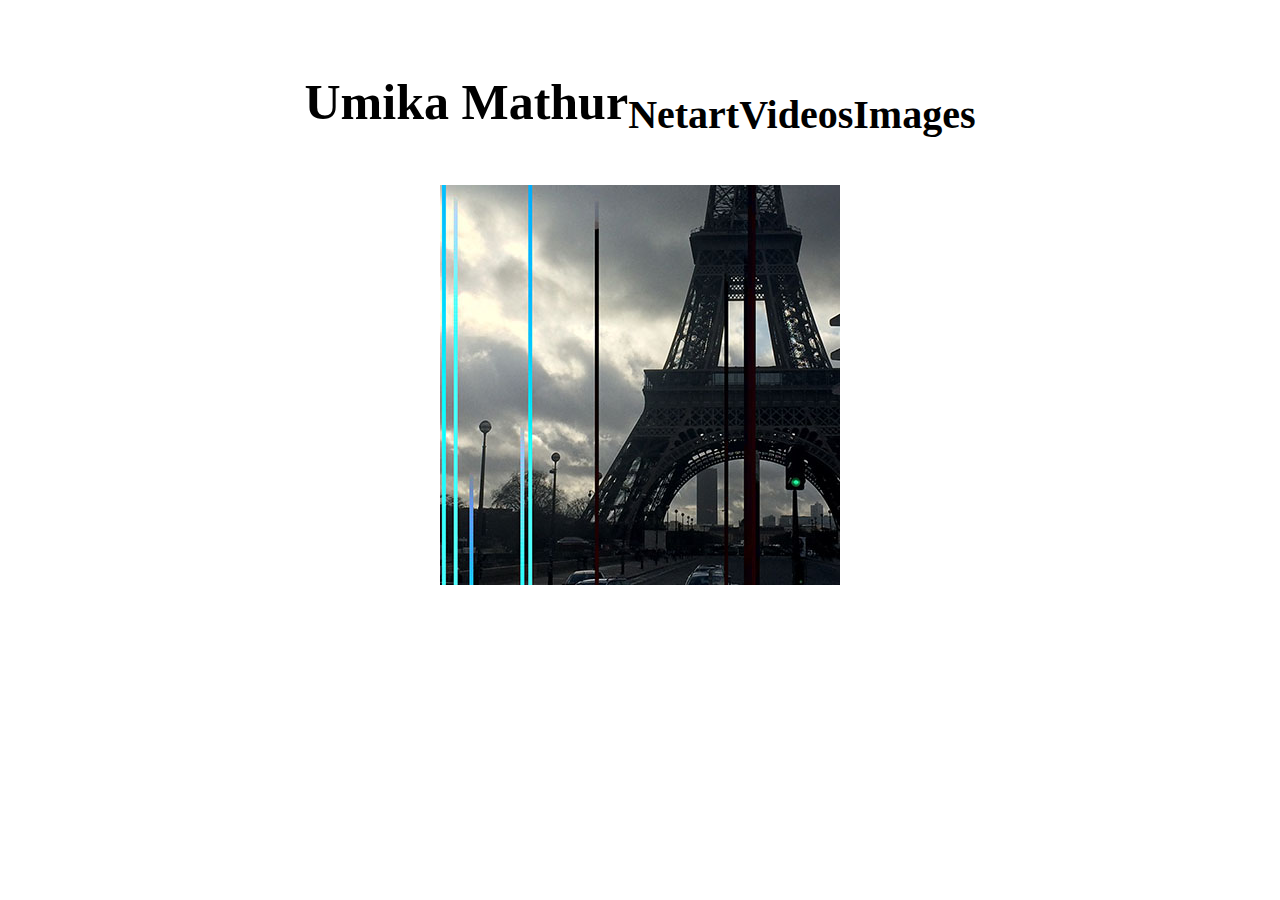
<file: index.html>
<!DOCTYPE html>
<html>
  <head>
    <meta charset="utf-8">
    <title>(Umika Mathur(Test))</title>
    <link rel="stylesheet" type="text/css" href="main.css">
  </head>
  <body>
    <header>
  <div class="flex-container">
    <a href="index.html"><h1>Umika Mathur</h1></a>
    <h3><a href="netart.html">Netart</a></h3>
    <h3><a href="videos.html">Videos</a></h3>
    <h3><a href="images.html">Images</a></h3>
  </div>
</header>
<img src="images/UmikaMathur_Glitch_Home.jpg" alt="Umika Mathur Glitch">
  </body>
</html>
</file>
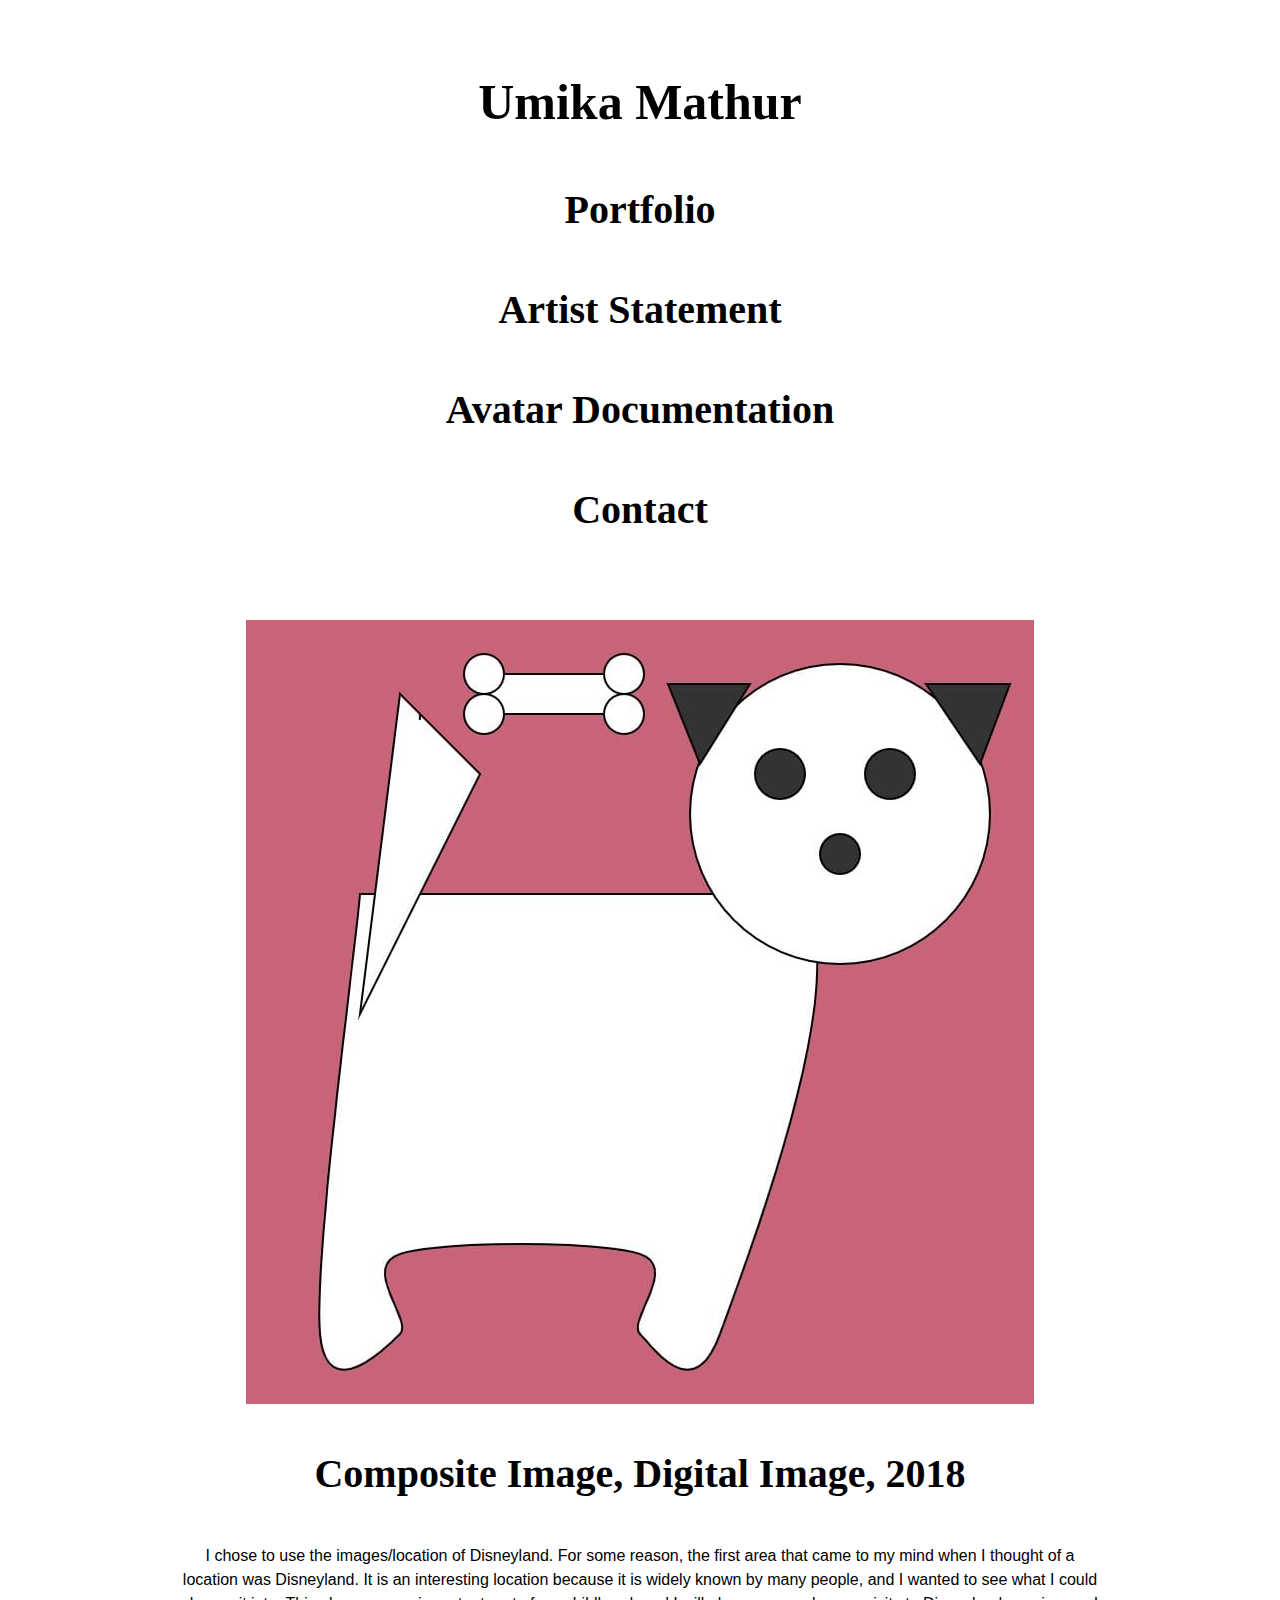
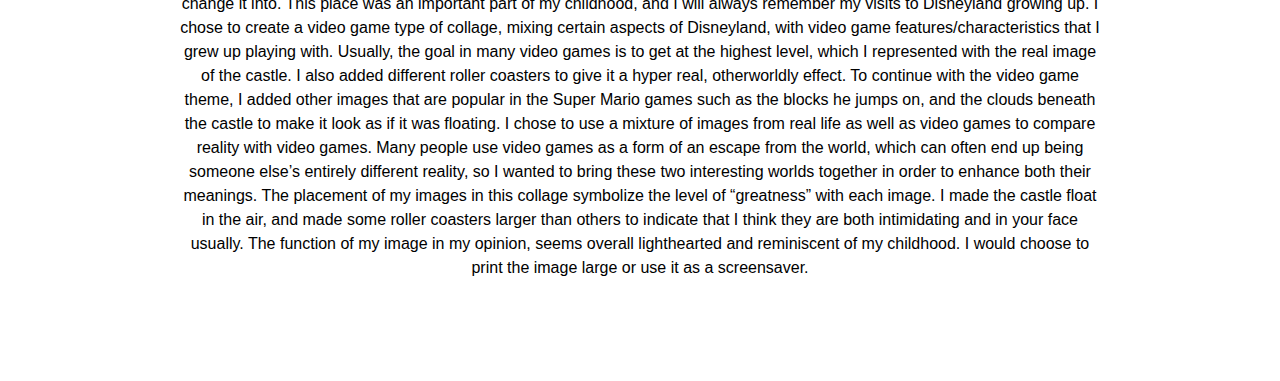
<file: avatar.html>
<!DOCTYPE html>
<html>
  <head>
    <meta charset="utf-8">
    <title>(Umika Mathur)</title>
    <link rel="stylesheet" type="text/css" href="main.css">
  </head>
  <body>
    <header>
  <a href="index.html"><h1>Umika Mathur</h1></a>
  <h3><a href="portfolio.html">Portfolio</a></h3>
  <h3><a href="statement.html">Artist Statement</a></h3>
  <h3><a href="avatar.html">Avatar Documentation</a></h3>
  <h3><a href="contact.html">Contact</a></h3>
</header>

   </div>
   <div class="portfolio-item">
   <img src="avatar.jpg">
   <h3>Composite Image, Digital Image, 2018
</h3>
   <p>I chose to use the images/location of Disneyland. For some reason, the first area that came to my mind when I thought of a location was Disneyland. It is an interesting location because it is widely known by many people, and I wanted to see what I could change it into. This place was an important part of my childhood, and I will always remember my visits to Disneyland growing up. I chose to create a video game type of collage, mixing certain aspects of Disneyland, with video game features/characteristics that I grew up playing with. Usually, the goal in many video games is to get at the highest level, which I represented with the real image of the castle. I also added different roller coasters to give it a hyper real, otherworldly effect. To continue with the video game theme, I added other images that are popular in the Super Mario games such as the blocks he jumps on, and the clouds beneath the castle to make it look as if it was floating. I chose to use a mixture of images from real life as well as video games to compare reality with video games. Many people use video games as a form of an escape from the world, which can often end up being someone else’s entirely different reality, so I wanted to bring these two interesting worlds together in order to enhance both their meanings. The placement of my images in this collage symbolize the level of “greatness” with each image. I made the castle float in the air, and made some roller coasters larger than others to indicate that I think they are both intimidating and in your face usually. The function of my image in my opinion, seems overall lighthearted and reminiscent of my childhood. I would choose to print the image large or use it as a screensaver.
</p>
</file>
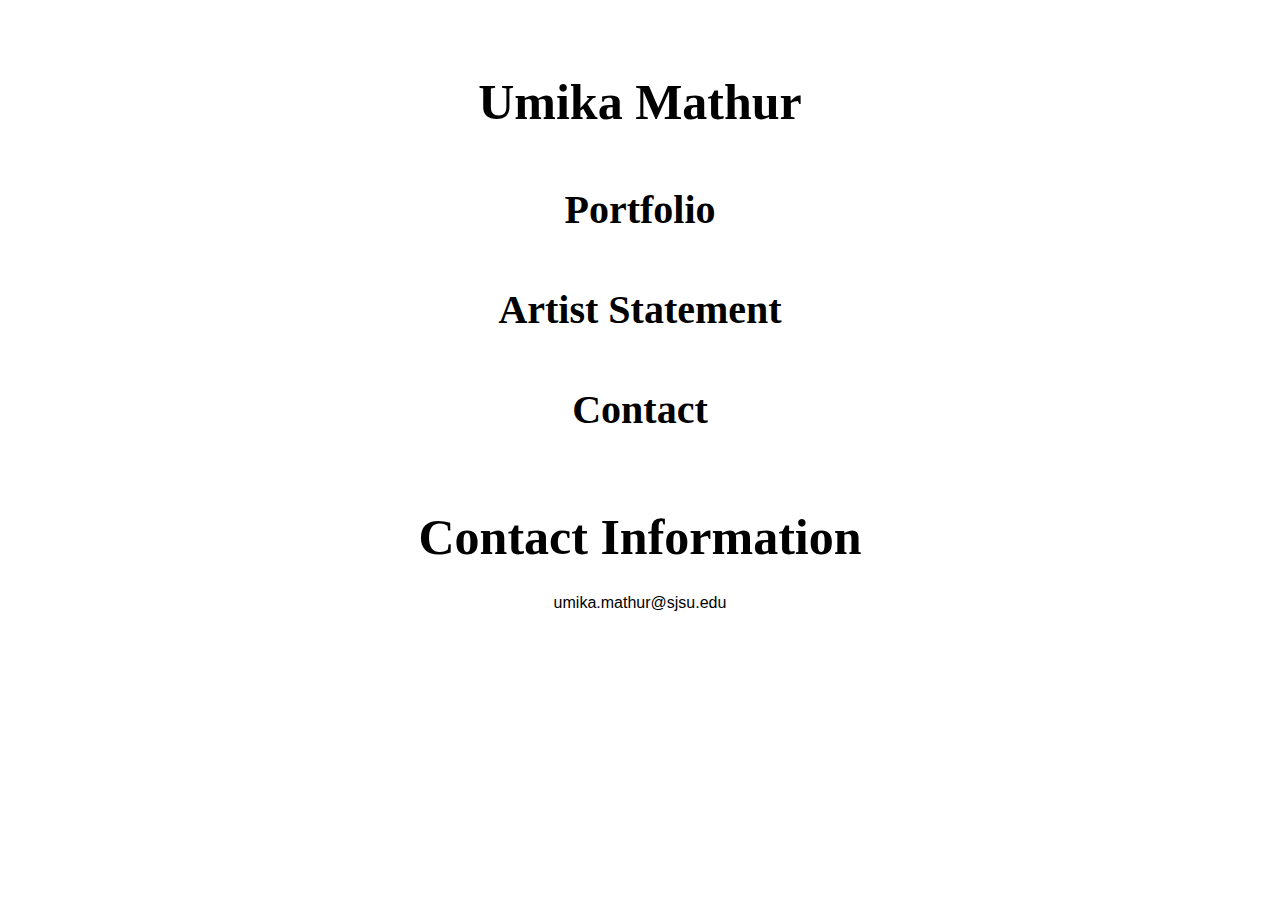
<file: contact.html>
<!DOCTYPE html>
<html>
  <head>
    <meta charset="utf-8">
    <title>(Umika Mathur)</title>
    <link rel="stylesheet" type="text/css" href="main.css">
  </head>
  <body>
    <header>
  <a href="index.html"><h1>Umika Mathur</h1></a>
  <h3><a href="portfolio.html">Portfolio</a></h3>
  <h3><a href="statement.html">Artist Statement</a></h3>
  <h3><a href="contact.html">Contact</a></h3>
</header>
    <h1>Contact Information</h1>
    <p>umika.mathur@sjsu.edu</p>

  </body>
</html>
</file>
<file: funart.html>
<!DOCTYPE html>
<html>
<head>
    <meta charset="UTF-8">
    <title>Chain - Edited Paper.js Example</title>
    <link rel="stylesheet" href="style.css">
    <script type="text/javascript" src="paper-full.js"></script>
    <script type="text/paperscript" canvas="canvas">
    // Adapted from the following Processing example:
    // http://processing.org/learning/topics/follow3.html

    // The amount of points in the path:
    var points = 50;

    // The distance between the points:
    var length = 10;

    var path = new Path({
      strokeColor: 'green',
      strokeWidth: 25,
      strokeCap: 'round'
    });

    var start = view.center / [10, 1];
    for (var i = 0; i < points; i++)
        path.add(start + new Point(i * length, 0));

        function onMouseMove(event) {
          path.firstSegment.point = event.point;
          for (var i = 0; i < points - 1; i++) {
            var segment = path.segments[i];
            var nextSegment = segment.next;
            var vector = segment.point - nextSegment.point;
            vector.length = length;
            nextSegment.point = segment.point - vector;

            var segment = path.segments[i];
            var nextSegment = segment.next;
            var vector = segment.point - nextSegment.point;
            vector.length = length * 2;
            nextSegment.point = segment.point - vector;
          }

        }

    function onMouseDown(event) {
        path.fullySelected = true;
        path.strokeColor = '#e08285';
    }

    function onMouseUp(event) {
        path.fullySelected = false;
        path.strokeColor = 'pink';
    }
  
    </script>
</head>
<body>
    <canvas id="canvas" resize hidpi="off"></canvas>
</body>
</html>
</file>
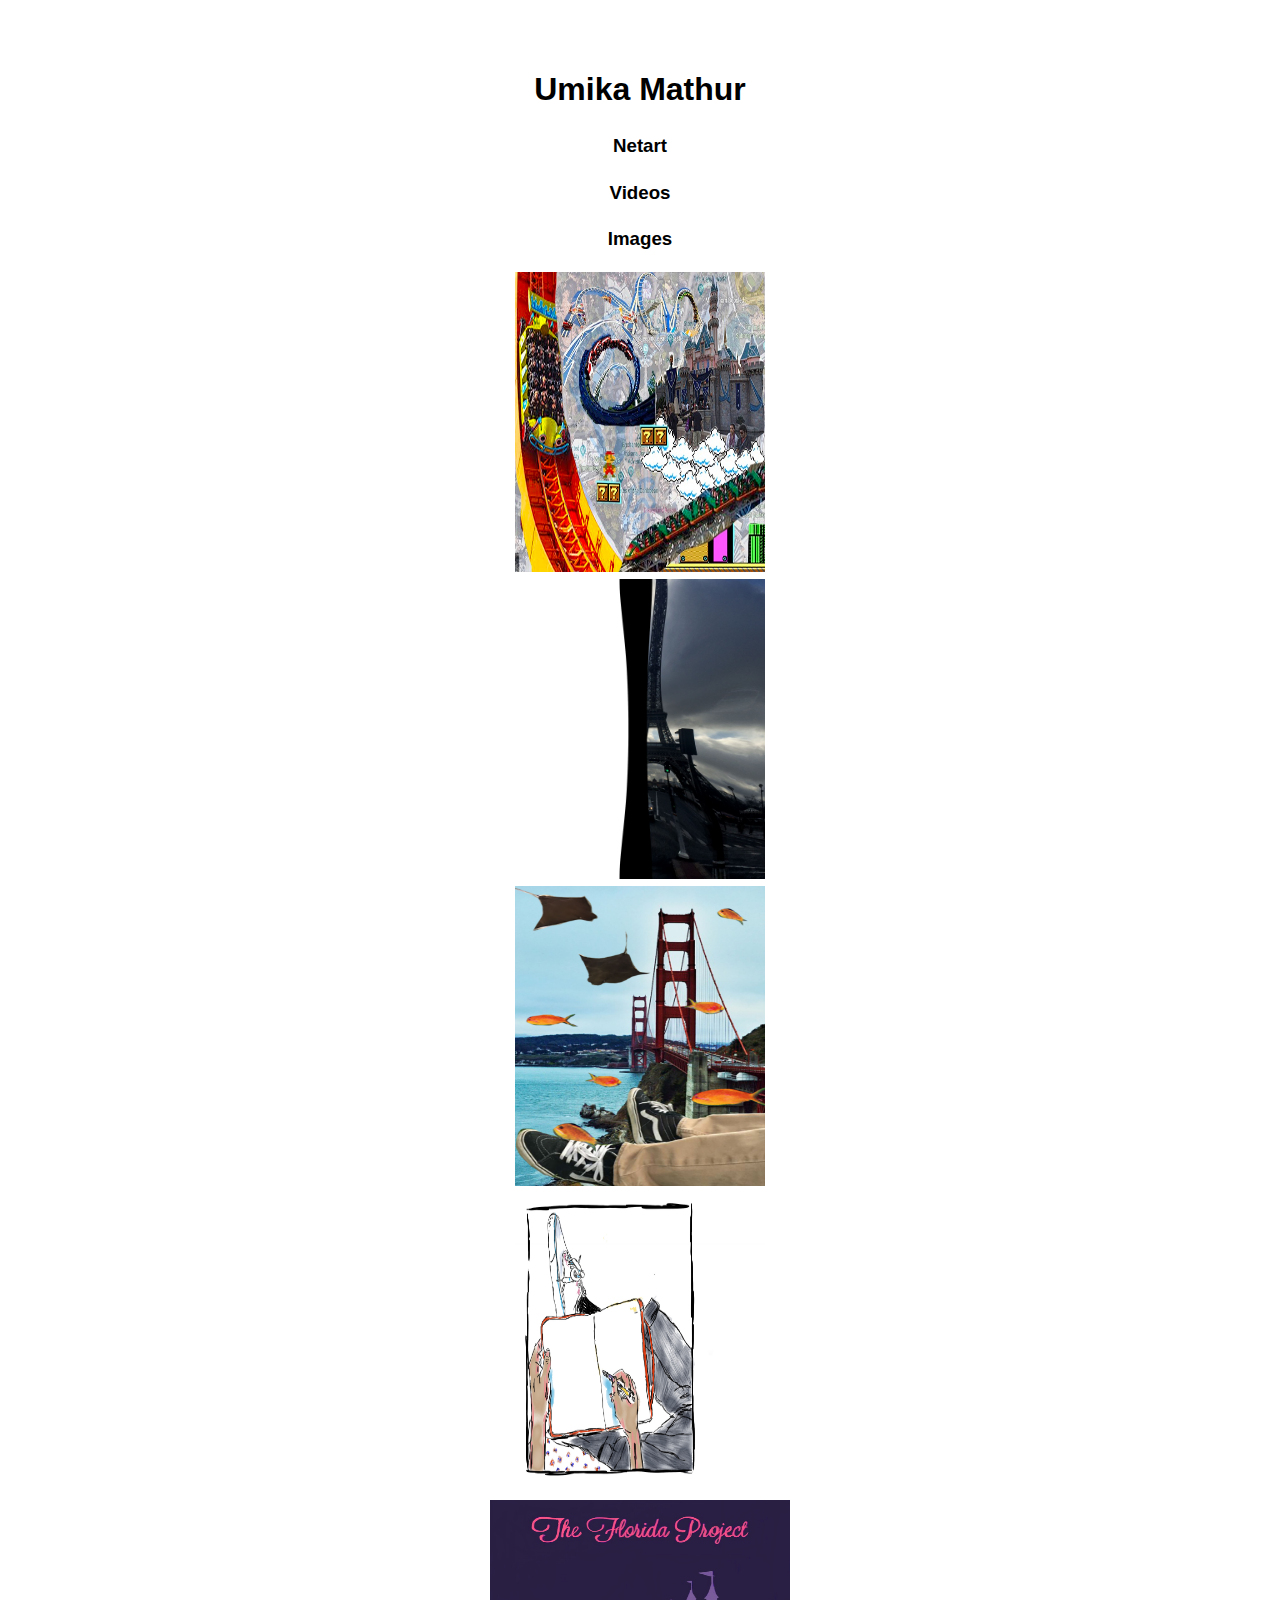
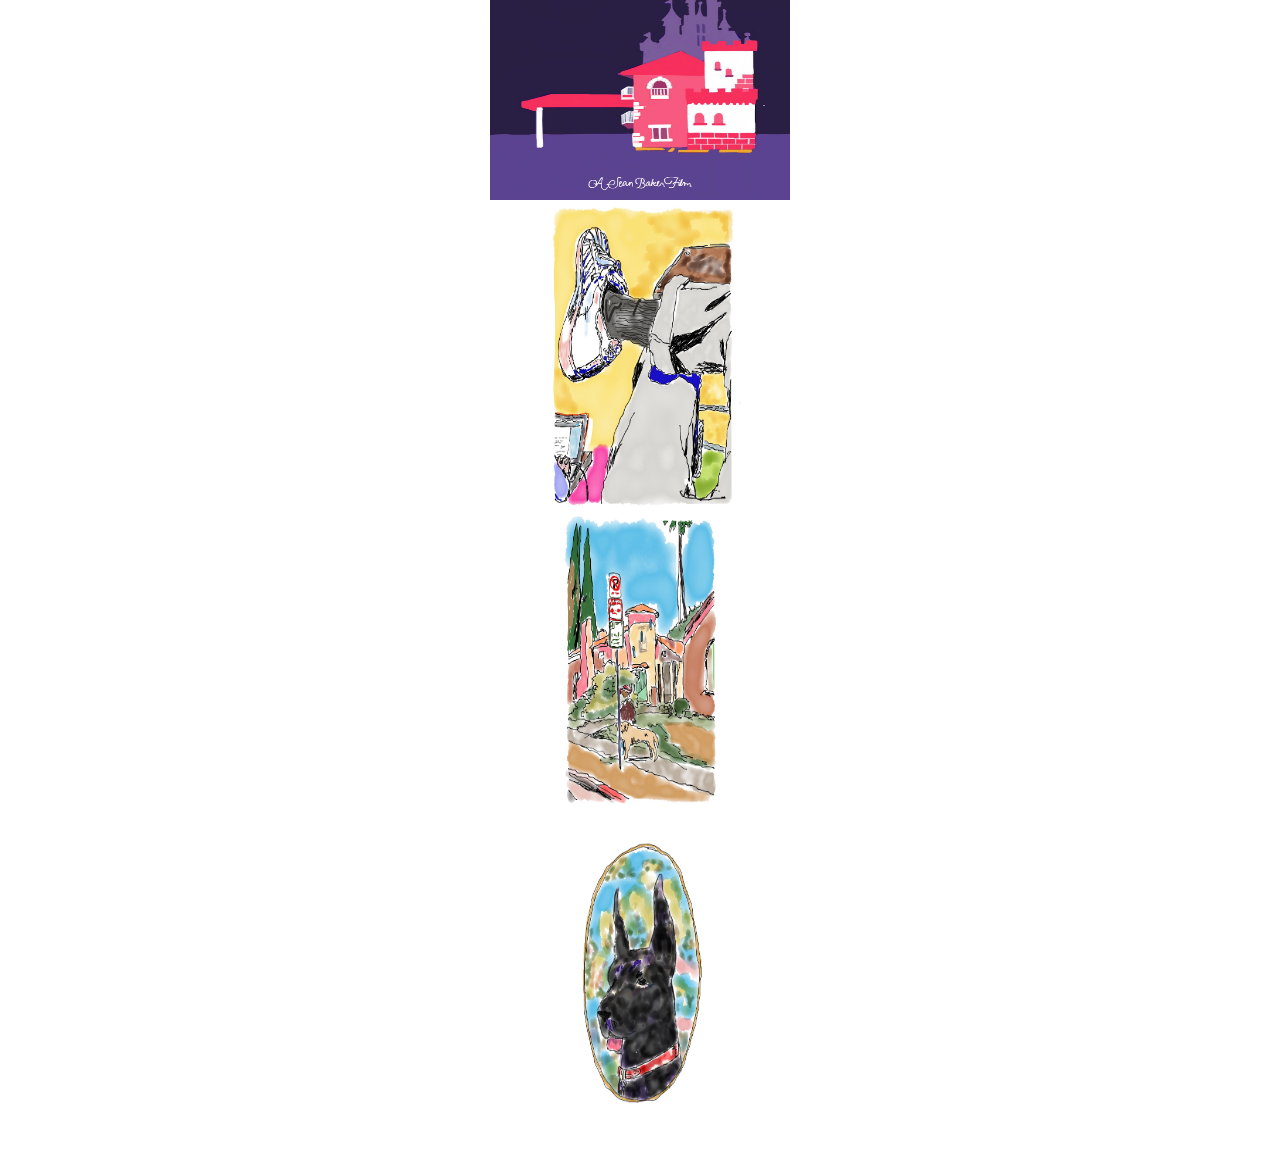
<file: images.html>
<!DOCTYPE html>
<html>
  <head>
    <meta charset="utf-8">
    <title>(Umika Mathur)</title>
    <link rel="stylesheet" type="text/css" href="images.css">
    <link href="https://fonts.googleapis.com/css2?family=Modak&display=swap" rel="stylesheet">
  </head>

  <body>
    <header>
      <!-- creating the container that represents the grid -->
      <a href="index.html"><h1>Umika Mathur</h1></a>
  <div class="flex-container">
    <div class="portfolio-item">
       <h3><a href="netart.html">Netart </a></h3>
    </div>
    <div class="portfolio-item">
       <h3><a href="videos.html">Videos </a></h3>
    </div>
    <div class="portfolio-item">
       <h3><a href="images.html">Images </a></h3>
    </div>
  </div>
    </header>
    
    <div class="grid">
     <!-- putting each item within the grid --> 
      <div class="grid-item">
        <img src="images/composite-1.jpg" width="250" height="300">
      </div>

      <div class="grid-item">
        <img src="images/Glitch-1.jpg" width="250" height="300">
      </div>

      <div class="grid-item">
        <img src="images/3_composite-1.jpg" width="250" height="300">
      </div>

      <div class="grid-item">
        <img src="images/0-2.jpg" width="250" height="300">
      </div>

      <div class="grid-item">
        <img src="images/movieposter.jpg" width="300" height="300">
      </div>
      
      <div class="grid-item">
        <img src="images/yellowdrawing-1.jpg" width="300" height="300">
      </div>
    
     <div class="grid-item">
       <img src="images/surroundings-1.jpg" width="300" height="300">
     </div>
    

    <div class="grid-item">
       <img src="images/dog-1.jpg" width="300" height="300">
    </div>

   </div>
  </body>
</html>
</file>
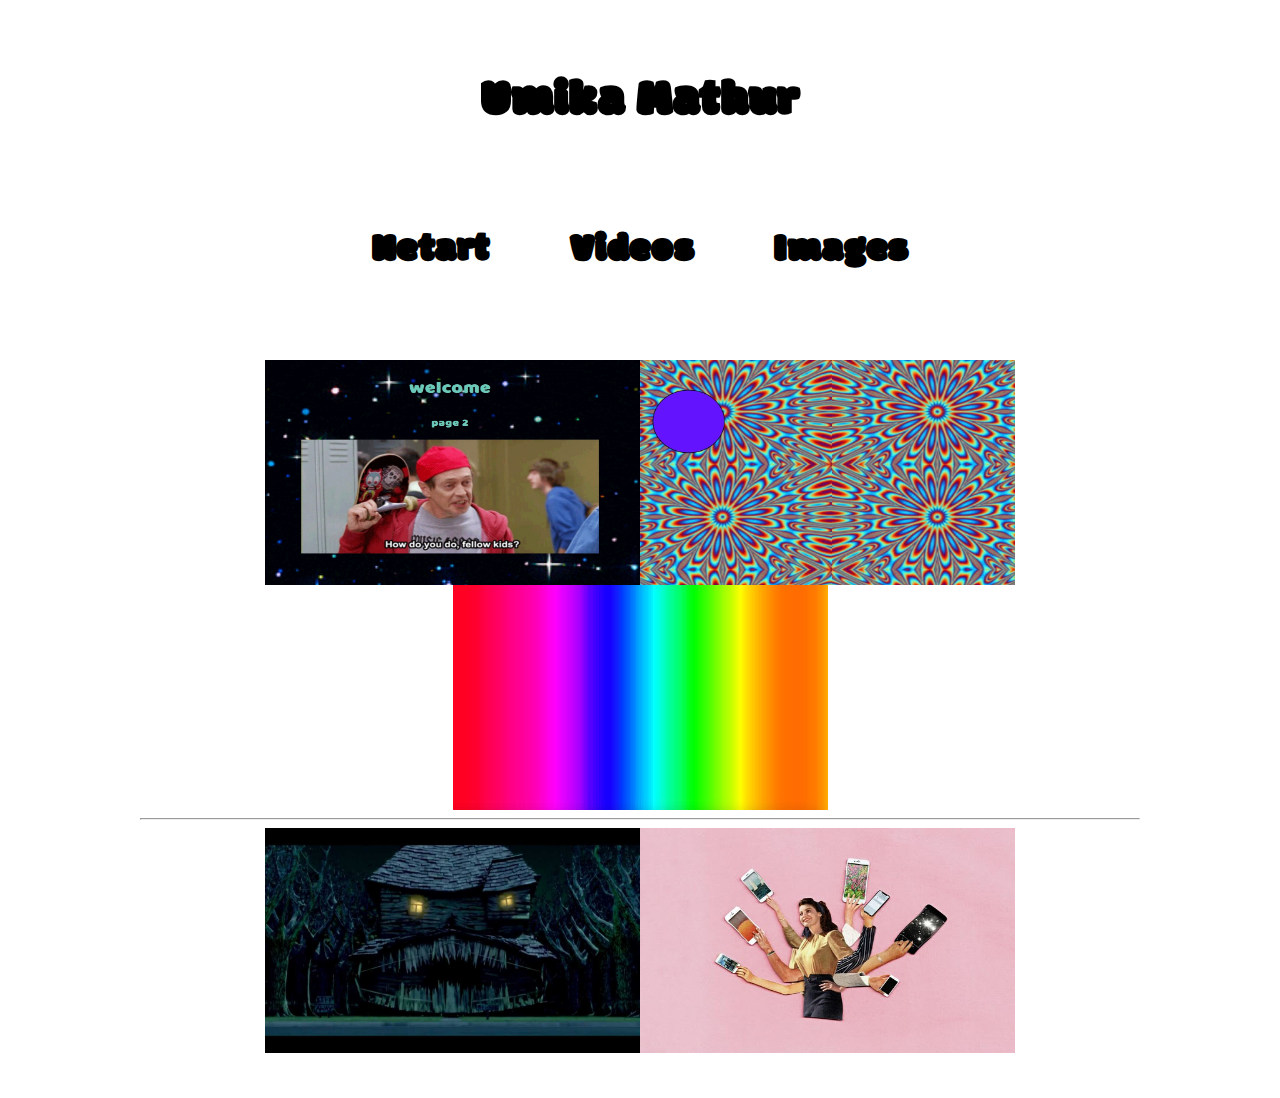
<file: netart.html>
<!DOCTYPE html>
<html>
  <head>
    <meta charset="utf-8">
    <title>(Umika Mathur)</title>
    <link rel="stylesheet" type="text/css" href="netart.css">
    <link href="https://fonts.googleapis.com/css2?family=Modak&display=swap" rel="stylesheet">
  </head>
  <body>
    <header>
      <a href="index.html"><h1>Umika Mathur</h1></a>
  <div class="flex-container">
    <div class="portfolio-item">
      <h3><a href="netart.html">Netart </a></h3>
    </div>
    <div class="portfolio-item">
      <h3><a href="videos.html">Videos </a></h3>
    </div>
    <div class="portfolio-item">
      <h3><a href="images.html">Images </a></h3>
    </div>
  </div>
    </header>
 
    <!-- creating the container that represents the 3x3 grid -->
    <div class="flex-container">  
    <!-- putting each item within the grid --> 
      <div class="grid-item">
      <!-- one single cell of the grid vs the entire grid -->
        <a href=https://umikamathur.github.io/netart/ target= "_blank">
         <img src="images/netart.jpg" width="375" height="225">
        </a> 
      </div>
  
      
       <div class="grid-item">
         <a href=https://umikamathur.github.io/codeart/ target= "_blank"> 
          <img src="images/codeart.jpg" width="375" height="225">
         </a>
       </div>
  
      
      <div class="grid-item">
         <a href=https://umikamathur.github.io/p5assignment/ target= "_blank"> 
          <img src="images/p5.png" width="375" height="225">
         </a>
      </div>
      
     <hr> 
      <div class="grid-item">
         <a href=https://umikamathur.github.io/Art75_netart/ target= "_blank"> 
          <img src="images/hauntedhouse.jpg" width="375" height="225">
         </a>
     </div>

     
     <div class="grid-item">
        <a href=https://umikamathur.github.io/criticalinteractivity/ target= "_blank"> 
          <img src="images/unnamed.jpg" width="375" height="225">
        </a>
     </div>

    </div>
  </body>
</html>
</file>
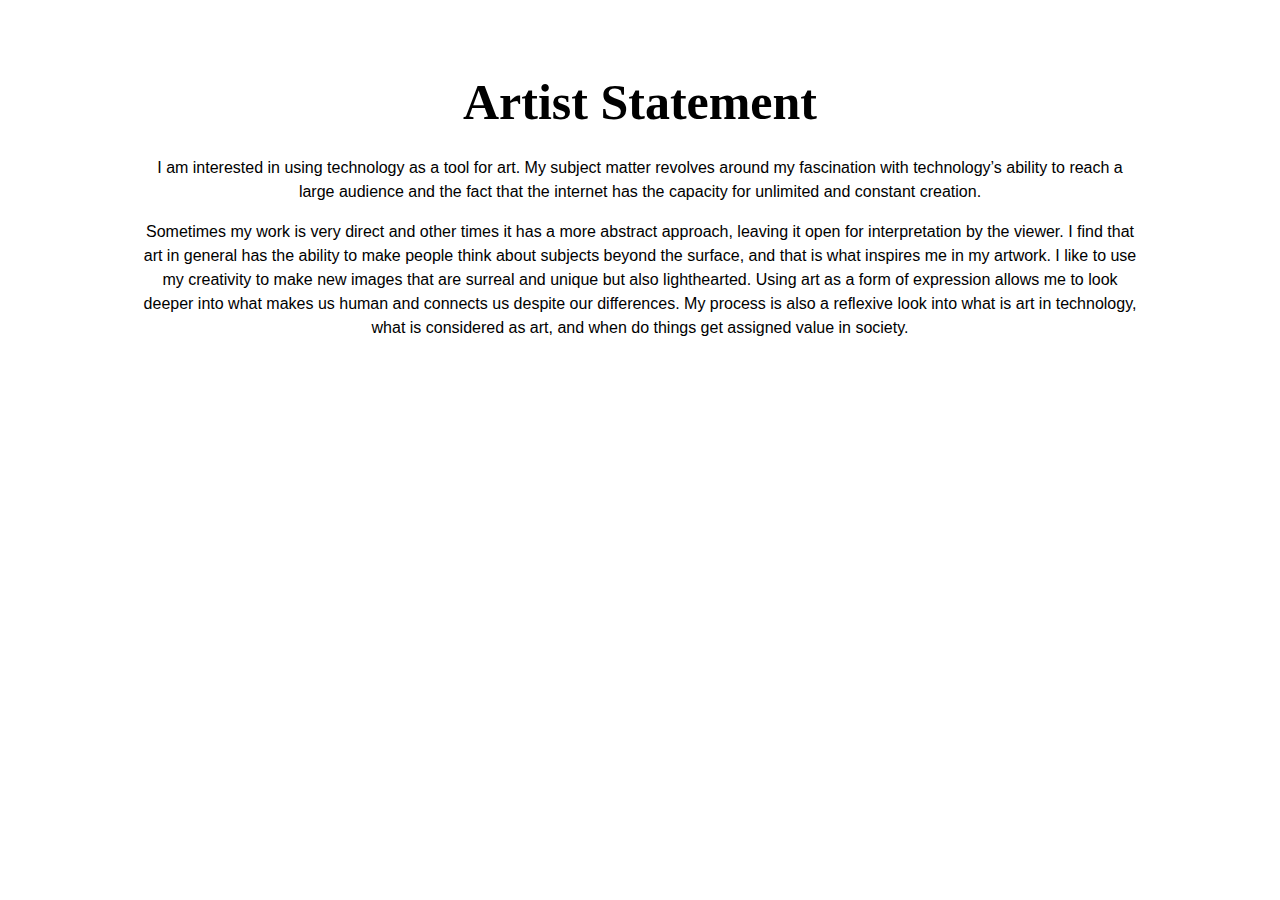
<file: statement.html>
<!DOCTYPE html>
<html>

<head>
  <meta charset="utf-8">
  <title>(your name) | statement</title>
  <link rel="stylesheet" type="text/css" href="main.css">
</head>

<body>
  <h1>Artist Statement</h1>
  <p>I am interested in using technology as a tool for art. My subject matter revolves around my fascination with technology’s ability to reach a large audience and the fact that the internet has the capacity for unlimited and constant creation.

</p>
  <p>Sometimes my work is very direct and other times it has a more abstract approach, leaving it open for interpretation by the viewer. I find that art in general has the ability to make people think about subjects beyond the surface, and that is what inspires me in my artwork. I like to use my creativity to make new images that are surreal and unique but also lighthearted. Using art as a form of expression allows me to look deeper into what makes us human and connects us despite our differences. My process is also a reflexive look into what is art in technology, what is considered as art, and when do things get assigned value in society.


  </p>
</body>

</html>
</file>
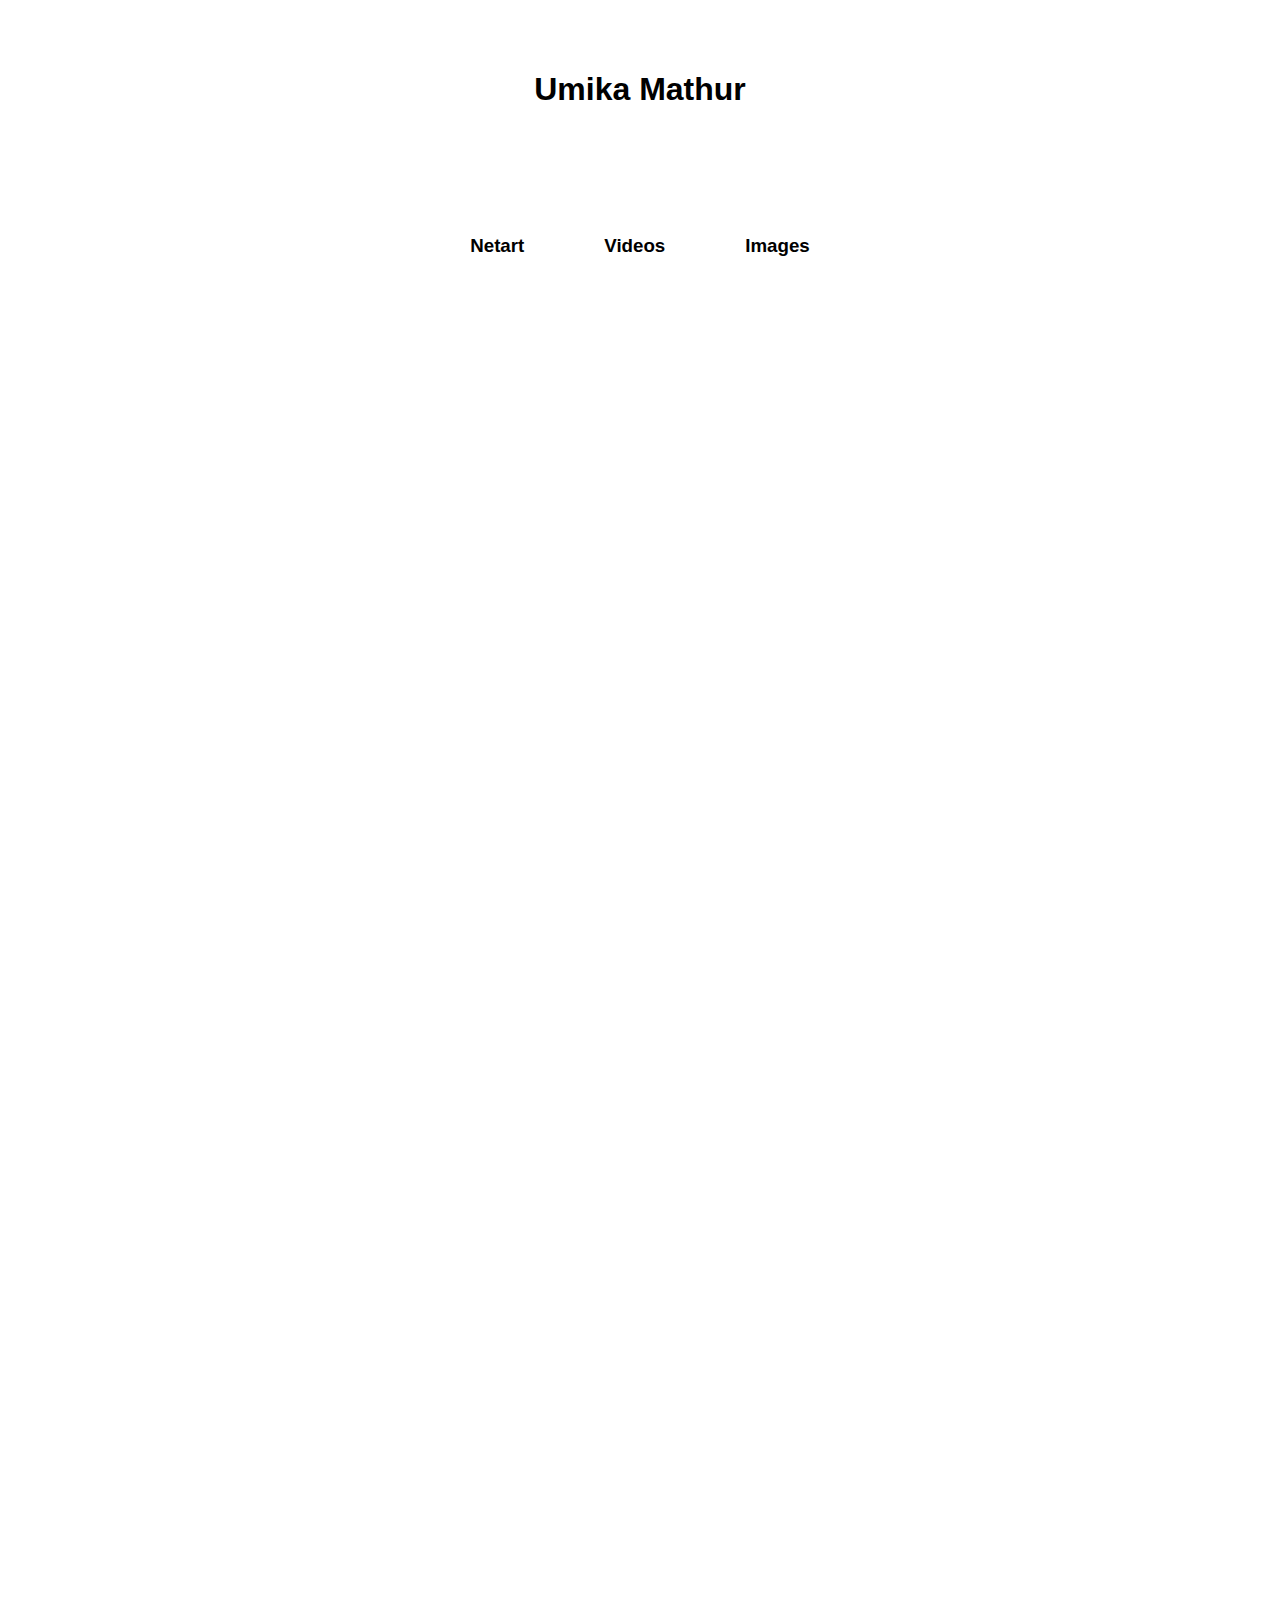
<file: videos.html>
<!DOCTYPE html>
<html>
  <head>
    <meta charset="utf-8">
    <title>(Umika Mathur)</title>
    <link rel="stylesheet" type="text/css" href="videos.css">
    <link href="https://fonts.googleapis.com/css2?family=Modak&display=swap" rel="stylesheet">
  </head>
  <body>
    <header>
  <a href="index.html"><h1>Umika Mathur</h1></a>
  <div class="flex-container">
    <div class="portfolio-item">
      <h3><a href="netart.html">Netart </a></h3>
    </div>
    <div class="portfolio-item">
      <h3><a href="videos.html">Videos </a></h3>
    </div>
    <div class="portfolio-item">
      <h3><a href="images.html">Images </a></h3>
    </div>
  </div>
</header>
   <div class="grid">
    <!-- putting each item within the grid --> 
   <div class="grid-item">
   <div class="portfolio-item">
      <iframe src="https://player.vimeo.com/video/293763223" width="320" height="180" frameborder="0" webkitallowfullscreen mozallowfullscreen allowfullscreen></iframe>
   </div>
   </div>
     
   <div class="grid-item">
   <div class="portfolio-item">
      <iframe src="https://player.vimeo.com/video/323374578" width="320" height="240" frameborder="0" webkitallowfullscreen mozallowfullscreen allowfullscreen></iframe> 
   </div>
   </div>
    
   <div class="grid-item">
   <div class="portfolio-item">
      <iframe src="https://player.vimeo.com/video/336479383" width="320" height="240" frameborder="0" allow="autoplay; fullscreen" allowfullscreen></iframe>
   </div>
   </div>
  
   <div class="grid-item">
   <div class="portfolio-item">
      <iframe src="https://player.vimeo.com/video/336481126" width="320" height="240" frameborder="0" allow="autoplay; fullscreen" allowfullscreen></iframe>
   </div>
   </div>
  
   <div class="grid-item">
   <div class="portfolio-item">
      <iframe src="https://player.vimeo.com/video/394813536" width="320" height="282" frameborder="0" allow="autoplay; fullscreen" allowfullscreen></iframe>
   </div>
   </div>
  
   <div class="grid-item">
   <div class="portfolio-item">
      <iframe src="https://player.vimeo.com/video/397072928" width="320" height="282" frameborder="0" allow="autoplay; fullscreen" allowfullscreen></iframe>
   </div>
   </div>
   </div>
  </body>
</html>
</file>
<file: main.css>
body {
  margin: 15px auto;
  max-width: 1000px;
  font-family: "Helvetica", "Arial", sans-serif;
  line-height: 1.5;
  padding: 30px 20px;
  text-align: center;
}

/* Brings the name and navigation up, and no margin */
h1 {
  padding: 20px 0px 0px 0px;
  margin: 0px 0px;
  font-family: 'Modak', cursive;
  font-size: 50px;
}

h3 {
font-family: 'Modak', cursive;
font-size: 40px;
}


a {
/* color */
  color: #000000;
  text-decoration: none;
}
/* any link you have already visited, you have returned to the ink you have clicked on */
a:visited {
  text-decoration: none;
  color: black;
}

/* Centers images */
img {
  display: block;
  margin: 0px auto;
}

/* specifying how the images will be laid out */
.flex-container {
  justify-content: center;
  display: flex;
}

/* When you put a period in front of a CSS declaration, it indicates you are creating a new class. We can apply this to div elements to create different portfolio entries */
.portfolio-item {
  padding: 40px;
}

/* media holds flex container and makes the page responsive. */
@media (max-width: 800px) {
  .flex-container {
    flex-direction: column;
  }
}
</file>
<file: style.css>
html,
body {
    margin: 0;
    overflow: hidden;
    height: 100%;
}

/* Scale canvas with resize attribute to full size */
canvas[resize] {
    width: 100%;
    height: 100%;
}
</file>
<file: images.css>
body {
  margin: 15px auto;
  max-width: 1000px;
  font-family: "Helvetica", "Arial", sans-serif;
  line-height: 1.5;
  padding: 30px 20px;
  text-align: center;
}

h1 {
  padding: 20px 0px 0px 0px;
  margin: 0px 0px;
}

a {
color: #000000;
text-decoration: none;
}

/* any link you have already visited, you have returned to the ink you have clicked on */
a:visited { 
  text-decoration: none; 
  color: black;
}

/* media holds flex container and makes the page responsive. */
@media (max-width: 800px) {
  .flex-container {
    flex-direction: column;
 }

/* Centers images */
img {
  display: block;
  margin: 0px auto;
}

/* specifying how the images will be laid out */ 
.flex-container {   
  display: flex; 
  justify-content: center;
}

/* When you put a period in front of a CSS declaration, it indicates you are creating a new class. We can apply this to div elements to create different portfolio entries */
.portfolio-item {
  padding: 40px;
}
/* using the css grid, I defined two columns each and three rows (found code through this helpful link) https://tobiasahlin.com/blog/common-flexbox-patterns/#3x3-grid */
.grid  {   
  display: grid;   
  grid-template-columns: repeat(2,40vw);  
  /* 2 columns */   
  /* grid-template-rows: 45vh 45vh 45vh; */
  /* 3 rows */   
  grid-gap:5vh 5vw; 
  /* vh and vw added between columns and grid items */ 
  justify-items: center;
}  
/* determines the level of space between the image and the border itself */
.grid-item {     
  padding:2px; 
}
</file>
<file: netart.css>
body {
  margin: 15px auto;
  max-width: 1000px;
  font-family: "Helvetica", "Arial", sans-serif;
  line-height: 1.5;
  padding: 30px 20px;
  text-align: center;
}

h1 {
  padding: 20px 0px 0px 0px;
  margin: 0px 0px;
}

a {
  color: #000000;
  text-decoration: none;
}

.break {   
  flex-basis: 100%;   
  height: 0; 
}

h1 {
  padding: 20px 0px 0px 0px;
  margin: 0px 0px;
  font-family: 'Modak', cursive;
  font-size: 50px;
}

h3 {
font-family: 'Modak', cursive;
font-size: 40px;
}

/*any link you have already visited, you have returned to the link you have clicked on */
a:visited { 
  text-decoration: none; 
  color: black;
}
/*space between two lines */
.flex-container hr {   
  width: 100%; 
}


/* Centers images */
img {
  display: block;
  margin: 0px auto;
}

/* specifying how the images will be laid out */ 
.flex-container {   
  display: flex; 
  justify-content: center;
  flex-wrap: wrap;
}

/* When you put a period in front of a CSS declaration, it indicates you arecreating a new class. We can apply this to div elements to create different portfolio entries */
.portfolio-item {
  padding: 40px;
}

/* media holds flex container and makes the page responsive. Helpful code and reference from https://stackoverflow.com/questions/51069321/change-flexbox-direction-on-different-resolution ,slightly modified */ 
@media (max-width: 800px) { 
  .flex-container {     
    flex-direction: column;   
  } 
}


/* using the css grid, I defined two columns each and three rows (found code through this helpful link) https://tobiasahlin.com/blog/common-flexbox-patterns/#3x3-grid */
/* .grid  {      
  display: grid;  
  /* 2 columns */
/*  grid-template-columns: repeat(2,300px);     
  /* 3 rows */      
/*  grid-template-rows: 200px 200px 200px;    
  /* 50 pixels of space added between rows and 30 pixels added between columns */  
  /* grid-gap:50px 30px;    
  /* justifies the default items to the center */ 
 /* justify-items: center;
}   

/* determines the level of space between the image and the border itself */
/* .grid-item {         
/*  padding:2px;  
}
</file>
<file: videos.css>
/* determines font, size, etc. */
body {
  margin: 15px auto;
  max-width: 1500px;
  font-family: "Helvetica", "Arial", sans-serif;
  line-height: 1.5;
  padding: 30px 0px;
  text-align: center;
}

h1 {
  padding: 20px 0px 0px 0px;
  margin: 0px 0px;
}

/* treat the scroll bar like some overflow units and not reducing the page size */
html {
  overflow-y: scroll;
}

/* font color */
a {
  color: #000000;
  text-decoration: none;
}

/* any link you have already visited, you have returned to the link you have clicked on */
a:visited { 
  text-decoration: none; 
  color: black;
}

/* Centers images */
img {
  display: block;
  margin: 0px auto;
}

/* defines the element as a grid container */ 
.flex-container {   
  display: flex; 
  justify-content: center;
}

/* When you put a period in front of a CSS declaration, it indicates you are creating a new class. We can apply this to div elements to create different portfolio entries */
.portfolio-item {
  margin-top: 60px;
  padding: 40px;
}


/* using the css grid, I defined two columns each and three rows (found code through this helpful link) https://tobiasahlin.com/blog/common-flexbox-patterns/#3x3-grid */
.grid  {   
  display: grid;   
  /* 2 columns, and screen viewport width, 40% of the screen width for each column */   
  grid-template-columns: repeat(2, 50vw);  
  /* 3 rows take 40% (first row) and 50% (2nd and 3rd row) of the height of the viewport and that will be the height of the row */  
  grid-template-rows: 40vh 50vh 50vh;   
  /* justifies the default items to the center */ 
  justify-items: center;
} 

/* determines the level of space between the image and the border itself */
.grid-item {     
  padding:0px; 
  align-content: center;
}
/* Determines the amount of spaces between the pages on the navigation bar*/
.navigation-item {
  padding: 40px;
}
</file>
